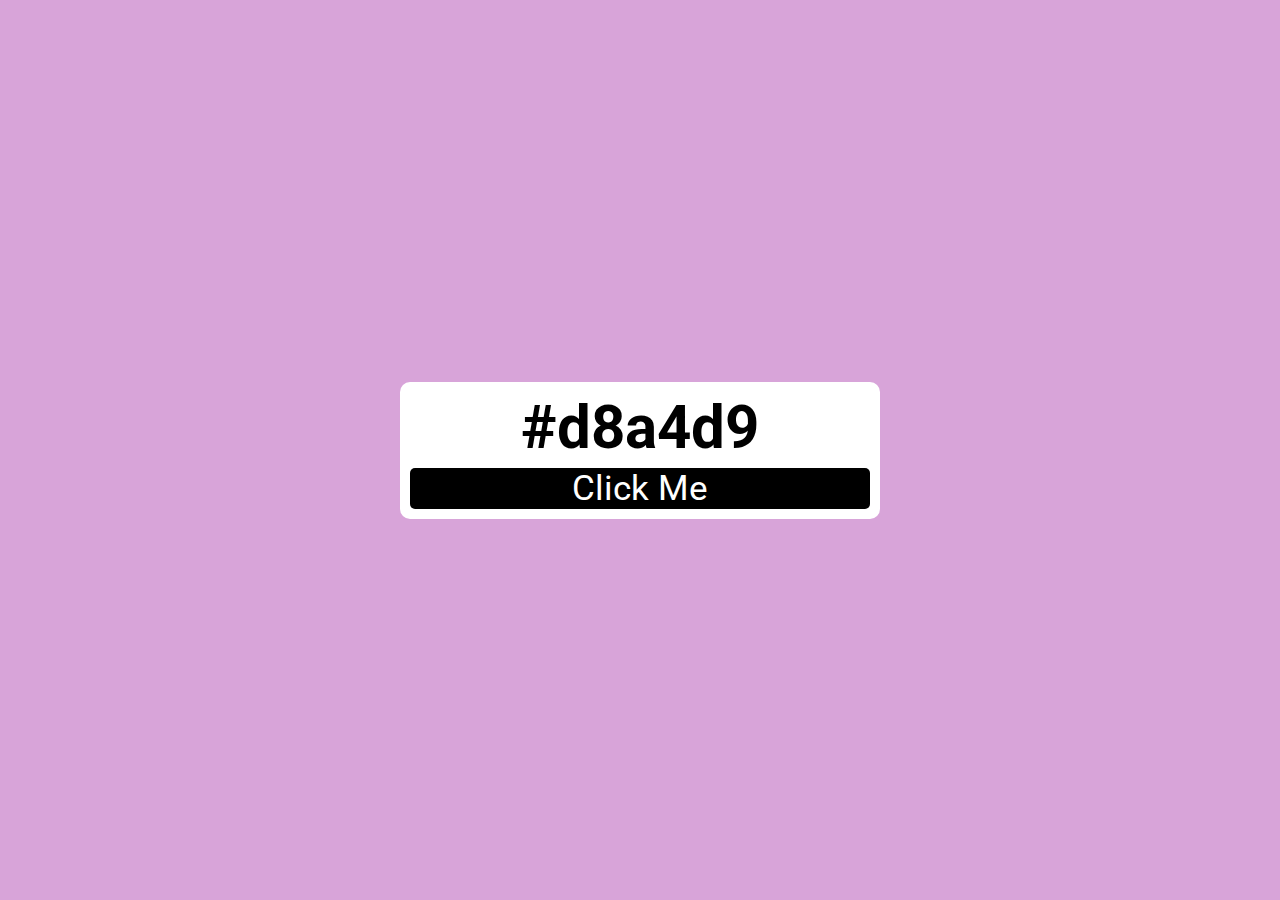
<file: color Generator/index.html>
<!DOCTYPE html>
<html lang="en">

<head>
    <meta charset="UTF-8">
    <meta http-equiv="X-UA-Compatible" content="IE=edge">
    <meta name="viewport" content="width=device-width, initial-scale=1.0">
    <title>Document</title>
    <link rel="stylesheet" href="css/custom.css" />
</head>

<body>
    <div class="main">
        <div class="container">
            <h2 id="color-code">#fff</h2>
            <button id="btn">Click Me</button>
        </div>
    </div>
    <script src="js/app.js"></script>
</body>

</html>
</file>
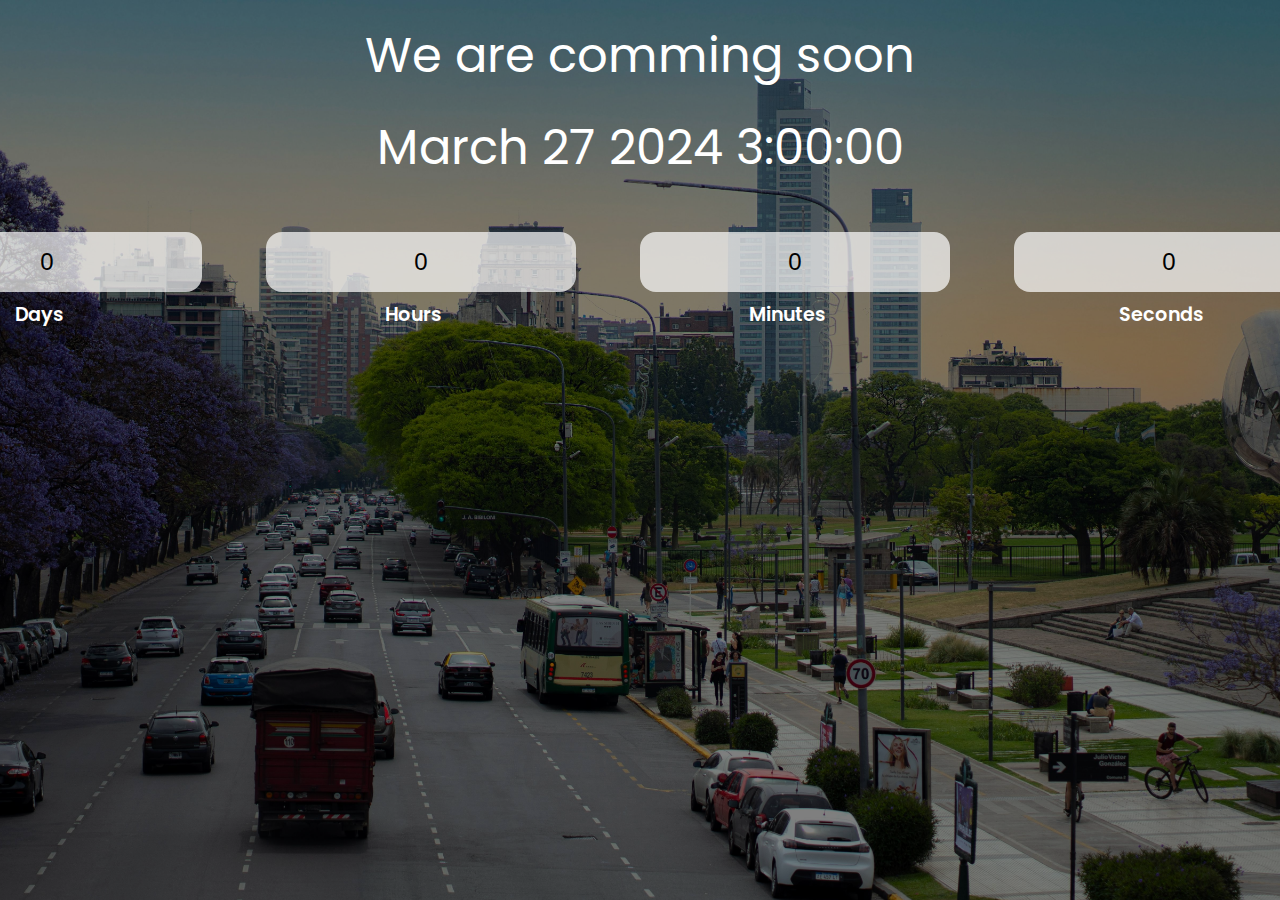
<file: count-down/index.html>
<!DOCTYPE html>
<html lang="en">
<head>
    <meta charset="UTF-8">
    <meta name="viewport" content="width=device-width, initial-scale=1.0">
    <title>countDown Timer</title>
    <link rel="stylesheet" href="../count-down/css/custom.css">
</head>
<body>
    <div class="content">
        <div class="overlay">
            <div class="tittle">We are comming soon</div>
            <div class="tittle end-date">May 06 2024 06:00:00</div>
            <div class="col">
                <div>
                    <input type="text" readonly value="0">
                    <label for="">Days</label>
                </div>
                <div>
                    <input type="text" readonly value="0">
                    <label for="">Hours</label>
                </div>
                <div>
                    <input type="text" readonly value="0">
                    <label for="">Minutes</label>
                </div>
                <div>
                    <input type="text" readonly value="0">
                    <label for="">Seconds</label>
                </div>
            </div>
            </div>
            </div>
        </div>
    </div>
    <script src="../count-down/js/app.js"></script>
</body>
</html>
</file>
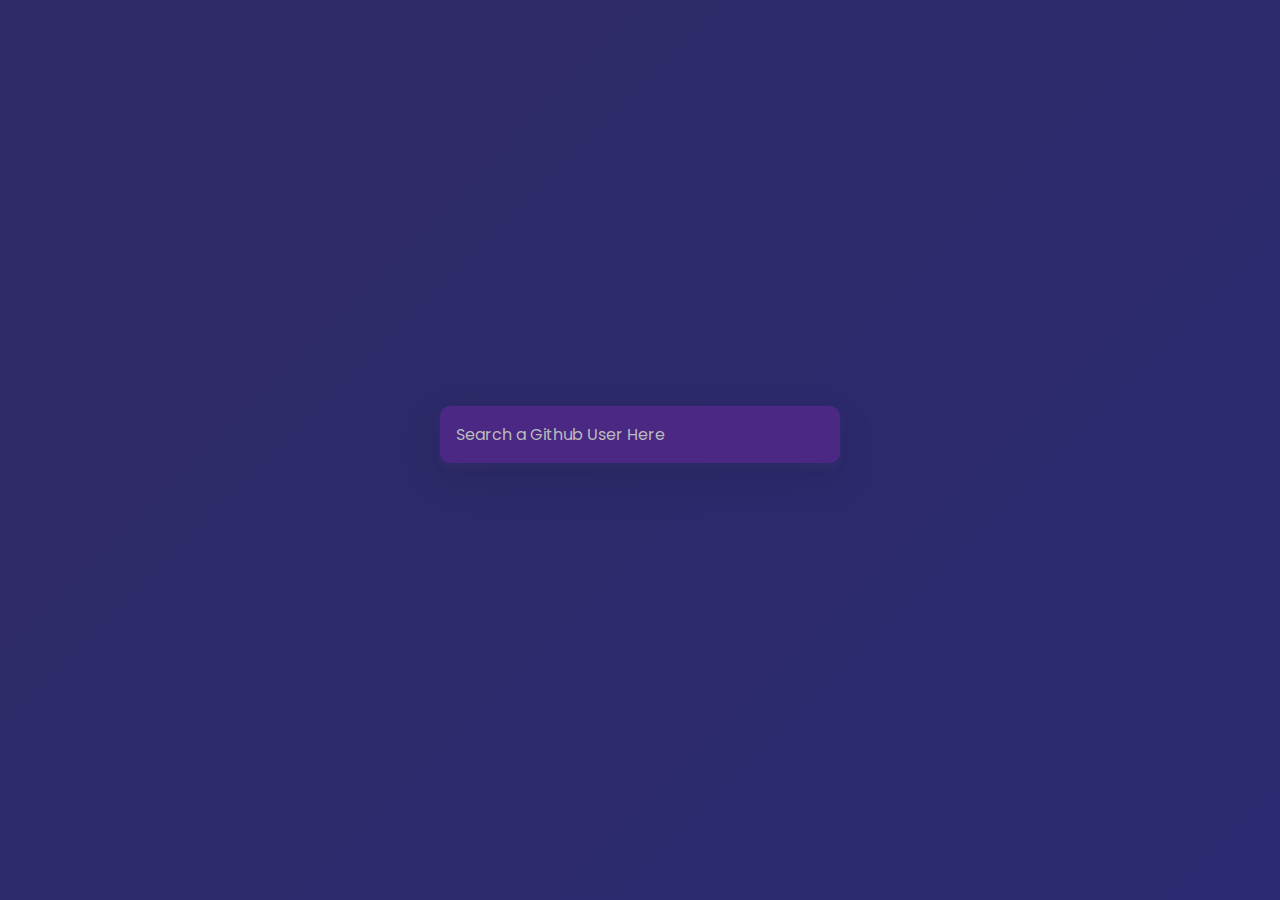
<file: Git profile finder/index.html>
<!DOCTYPE html>
<html lang="en">

<head>
    <meta charset="UTF-8" />
    <meta name="viewport" content="width=device-width, initial-scale=1.0" />
    <title>Github Profiles</title>
    <link rel="stylesheet" href="./css/custom.css" />
    <script src="./js/style.js" defer></script>
</head>

<body>
    <form id="form" onsubmit="return formSubmit()">
        <input type="text" id="search" autofocus placeholder="Search a Github User Here" />
    </form>
    <main id="main">

    </main>
</body>

</html>
</file>
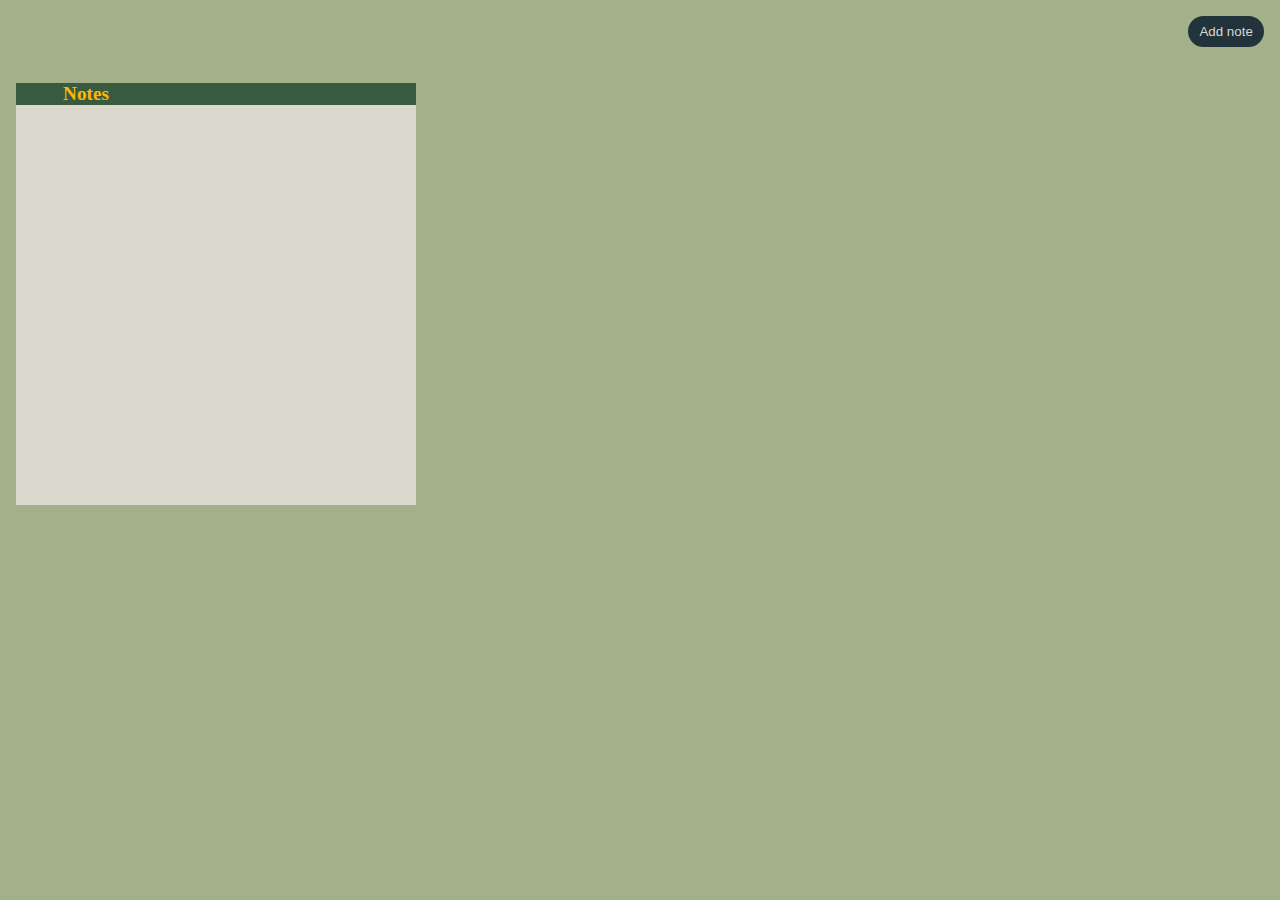
<file: Notes App/index.html>
<!DOCTYPE html>
<html lang="en">
<head>
    <meta charset="UTF-8">
    <meta name="viewport" content="width=device-width, initial-scale=1.0">
    <title>Notes App</title>
    <link rel="stylesheet" href="./css/custom.css">
    <link rel="stylesheet" href="https://cdnjs.cloudflare.com/ajax/libs/font-awesome/6.5.1/css/all.min.css" integrity="sha512-DTOQO9RWCH3ppGqcWaEA1BIZOC6xxalwEsw9c2QQeAIftl+Vegovlnee1c9QX4TctnWMn13TZye+giMm8e2LwA==" crossorigin="anonymous" referrerpolicy="no-referrer" />
</head>
<body>
    <button id="addBtn">
        <i class="fa-solid fa-plus"></i>
        Add note
    </button>
    <div id="main">
        <!-- <div class="note">
            <div class="tool">
                <h3>Notes</h3>
                <i class="fa-solid fa-file-arrow-down"></i>
                <i class="fa-regular fa-trash-can"></i>
            </div>
            <textarea></textarea> 
        </div> -->
    </div>
    <script src="./js/code.js"></script>
</body>
</html>
</file>
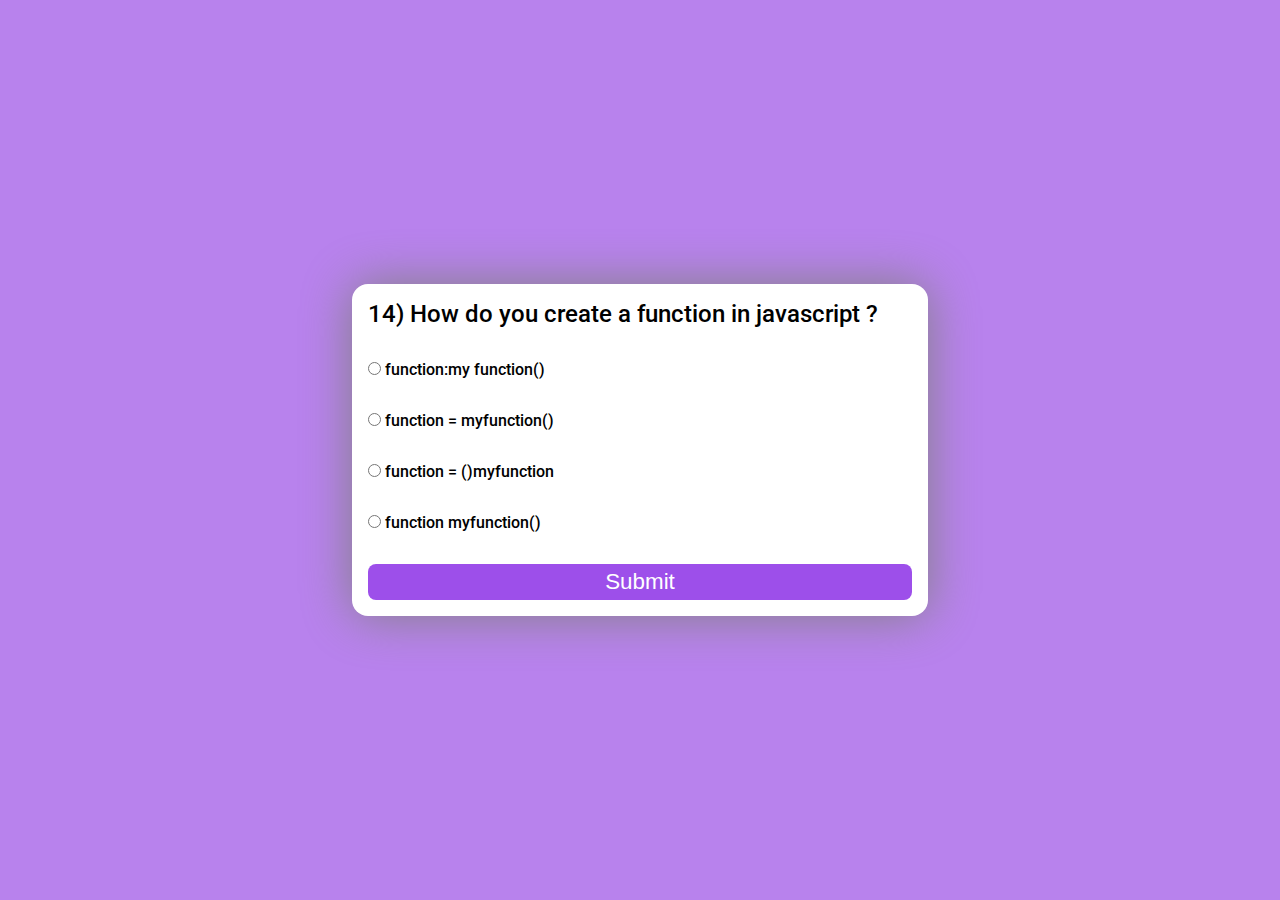
<file: Quiz app/index.html>
<!DOCTYPE html>
<html lang="en">
<head>
    <meta charset="UTF-8">
    <meta name="viewport" content="width=device-width, initial-scale=1.0">
    <title>Document</title>
    <link rel="stylesheet" href="./css/custom.css">
</head>
<body>
    <div class="main">
        <div id="box">
            <h2 id="quesBox">1) This is a dummy question ?</h2>
            <div class="row">
                <input class="options" id="option1" type="radio" value="a"    name="option">
                <label for="option1">option1</label>
            </div>
            <div class="row">
                <input class="options" id="option2" type="radio" value="b" name="option">
                <label for="option2">option1</label>
            </div>
            <div class="row">
                <input class="options" id="option3" type="radio" value="c" name="option">
                <label for="option3">option1</label>
            </div>
            <div class="row">
                <input class="options" id="option4" type="radio" value="d" name="option">
                <label for="option4">option1</label>
            </div>
            <button class="btn" onclick="submitQuiz()">
                Submit
            </button>
        </div>
    </div>
    <script src="./js/app.js"></script>
</body>
</html>
</file>
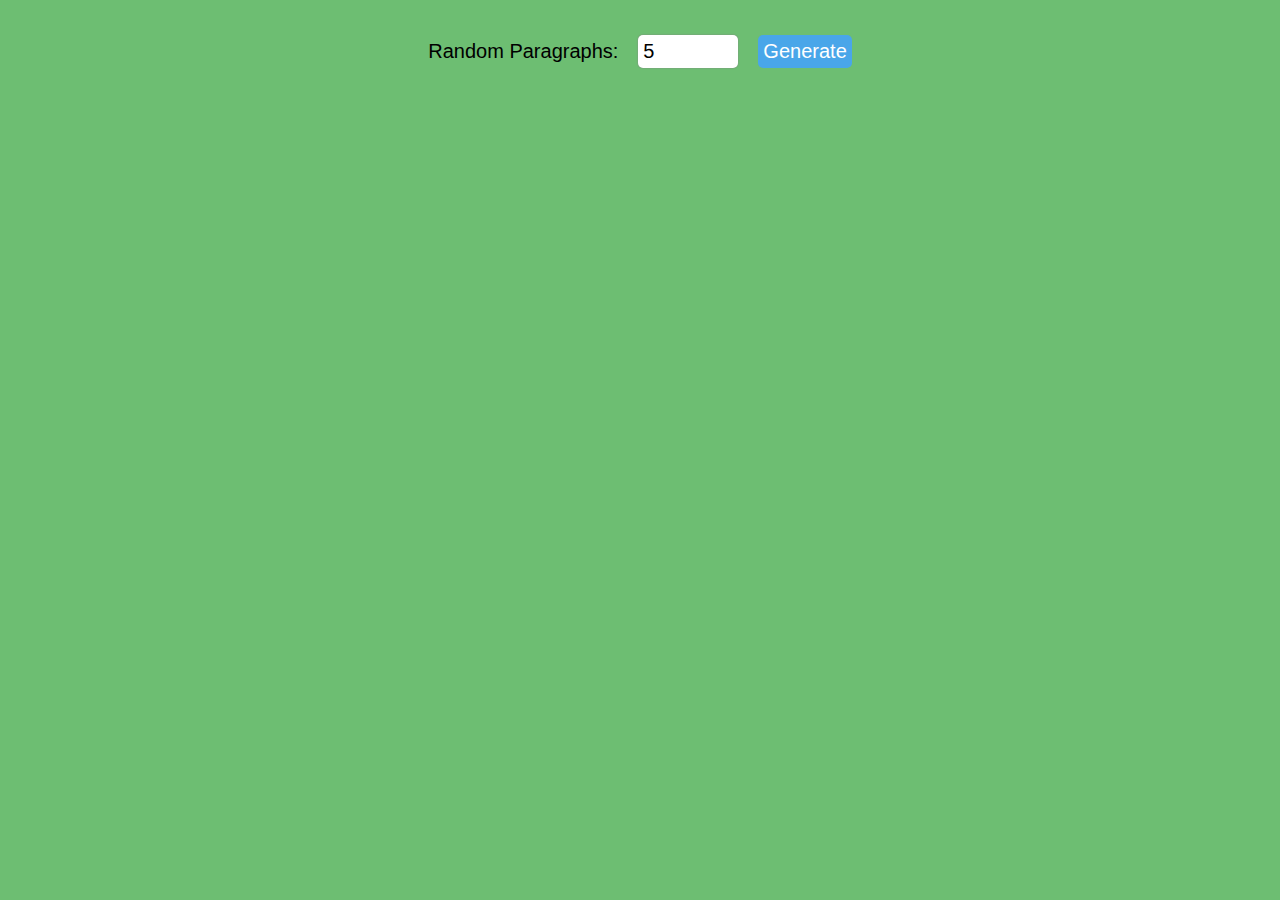
<file: Random Paragraph/index.html>
<!DOCTYPE html>
<html lang="en">

<head>
    <meta charset="UTF-8">
    <meta http-equiv="X-UA-Compatible" content="IE=edge">
    <meta name="viewport" content="width=device-width, initial-scale=1.0">
    <title>Document</title>
    <link rel="stylesheet" href="./Src/Css/style.css" />
</head>

<body>
    <div id="main">
        <div class="row">
            <div>
                Random Paragraphs:
            </div>
            <div>
                <input type="number" value="5" id="items">
            </div>
            <div>
                <button onclick="generate()">Generate</button>
            </div>
        </div>
        <div class="row" style="display: block;" id="data">

        </div>
    </div>
    <script src="./Src/js/code.js"></script>
</body>

</html>
</file>
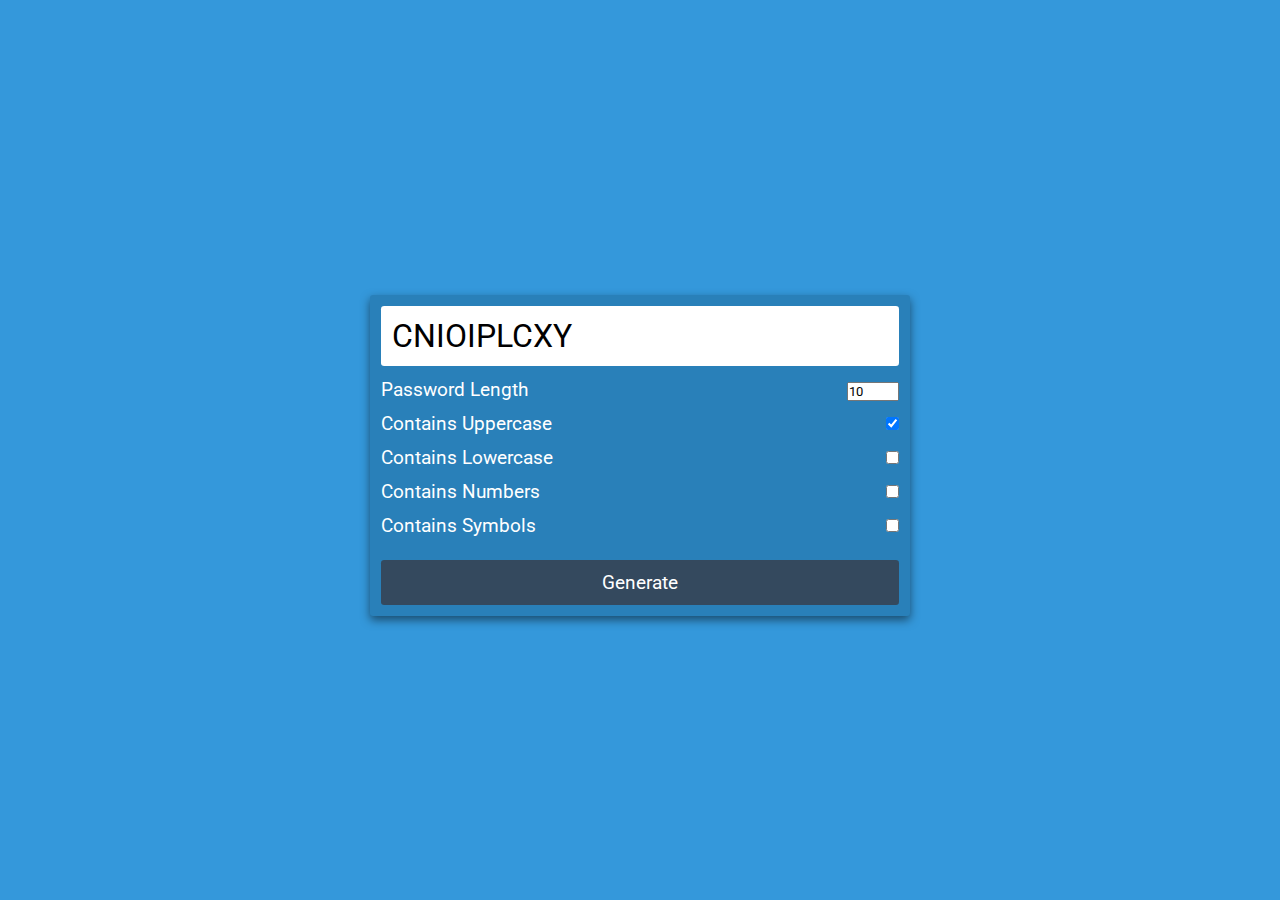
<file: Random Password Generator/index.html>
<!DOCTYPE html>
<html lang="en">
<head>
    <meta charset="UTF-8">
    <meta name="viewport" content="width=device-width, initial-scale=1.0">
    <title>Random password generator</title>
    <link rel="stylesheet" href="./css/style.css">
</head>
<body>
        <div class="main">
            <div class="box">
            <span id="pass-box">Testing</span>
            <div class="row">
                <div class="left">
                    Password Length
                </div>
                <div class="right">
                    <input type="number" name="" id="total-char" max="30" min="2" value="10"/>
                </div>
            </div>
            <div class="row">
                <label for="upper-case">
                    <div class="left">
                    Contains Uppercase
                    </div>
                </label>
                <div class="right">
                    <input type="checkbox" name="" id="upper-case" checked/>
                </div>
            </div>
            <div class="row">
                <label for="lower-case">
                    <div class="left">
                    Contains Lowercase
                    </div>
                </label>
                <div class="right">
                    <input type="checkbox" name="" id="lower-case" />
                </div>
            </div>
            <div class="row">
                <label for="numbers">
                    <div class="left">
                        Contains Numbers
                    </div>
                </label>
                <div class="right">
                    <input type="checkbox" name="" id="numbers" />
                </div>
            </div>
            <div class="row">
                <label for="symbols">
                    <div class="left">
                        Contains Symbols
                    </div>
                </label>
                <div class="right">
                    <input type="checkbox" name="" id="symbols" />
                </div>
            </div>
            <div class="row">
                <button id="btn">
                    Generate
                </button>
            </div>
        </div>
    </div>


    <script src="./js/script.js"></script>
</body>
</html>
</file>
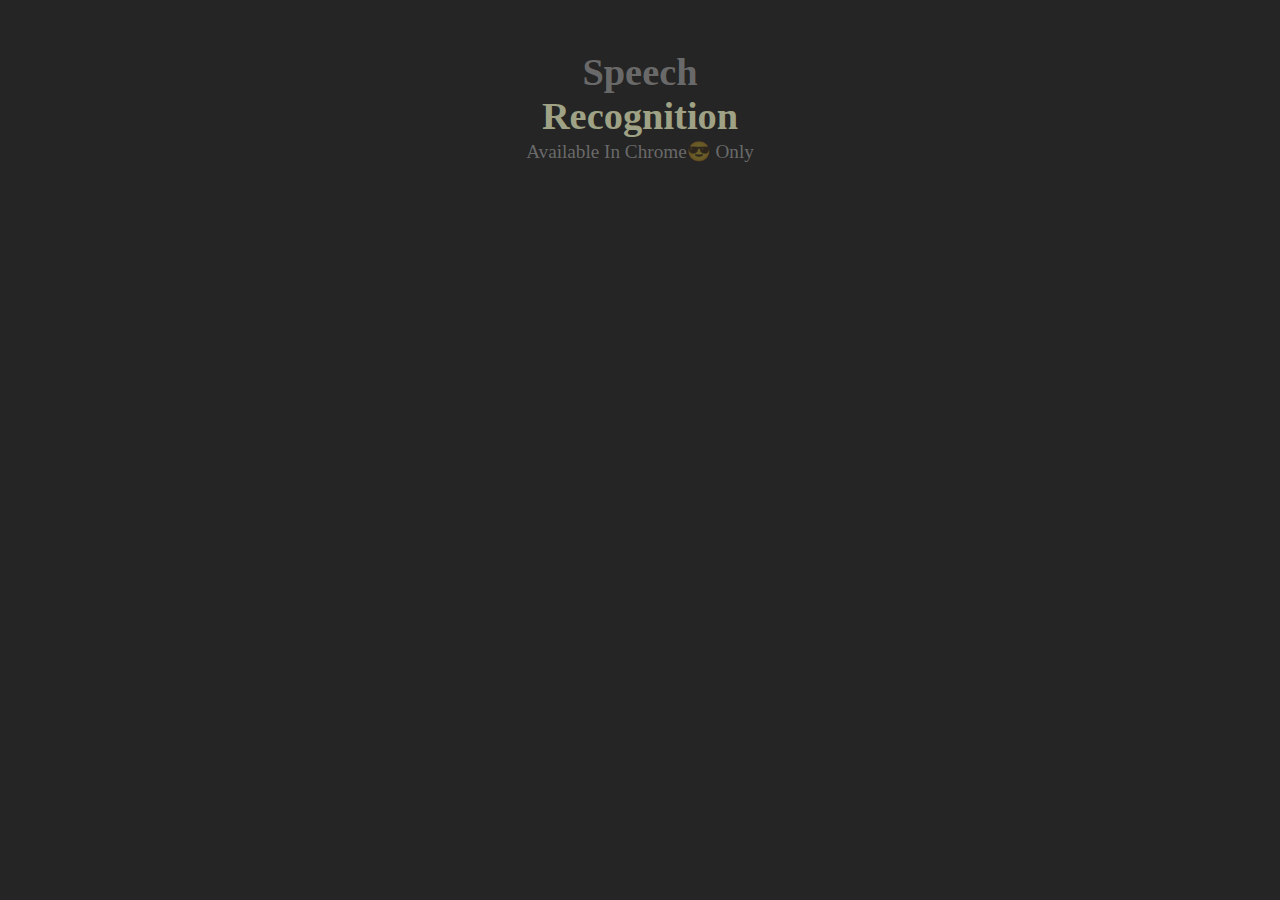
<file: Speech Recogninition App/index.html>
<!DOCTYPE html>
<html lang="en">
<head>
    <meta charset="UTF-8">
    <meta name="viewport" content="width=device-width, initial-scale=1.0">
    <title>Speech Recognition</title>
    <link rel="stylesheet" href="./css/style.css">
</head>
<body>
    <section>
        <h1>Speech<br><span>Recognition</span></h1>
        <p>Available In Chrome😎 Only</p>
        <div class="container">
            <div class="texts">
            </div>
        </div>
    </section>
    <script src="./vanilla_js/code.js"></script>

</body>
</html>
</file>
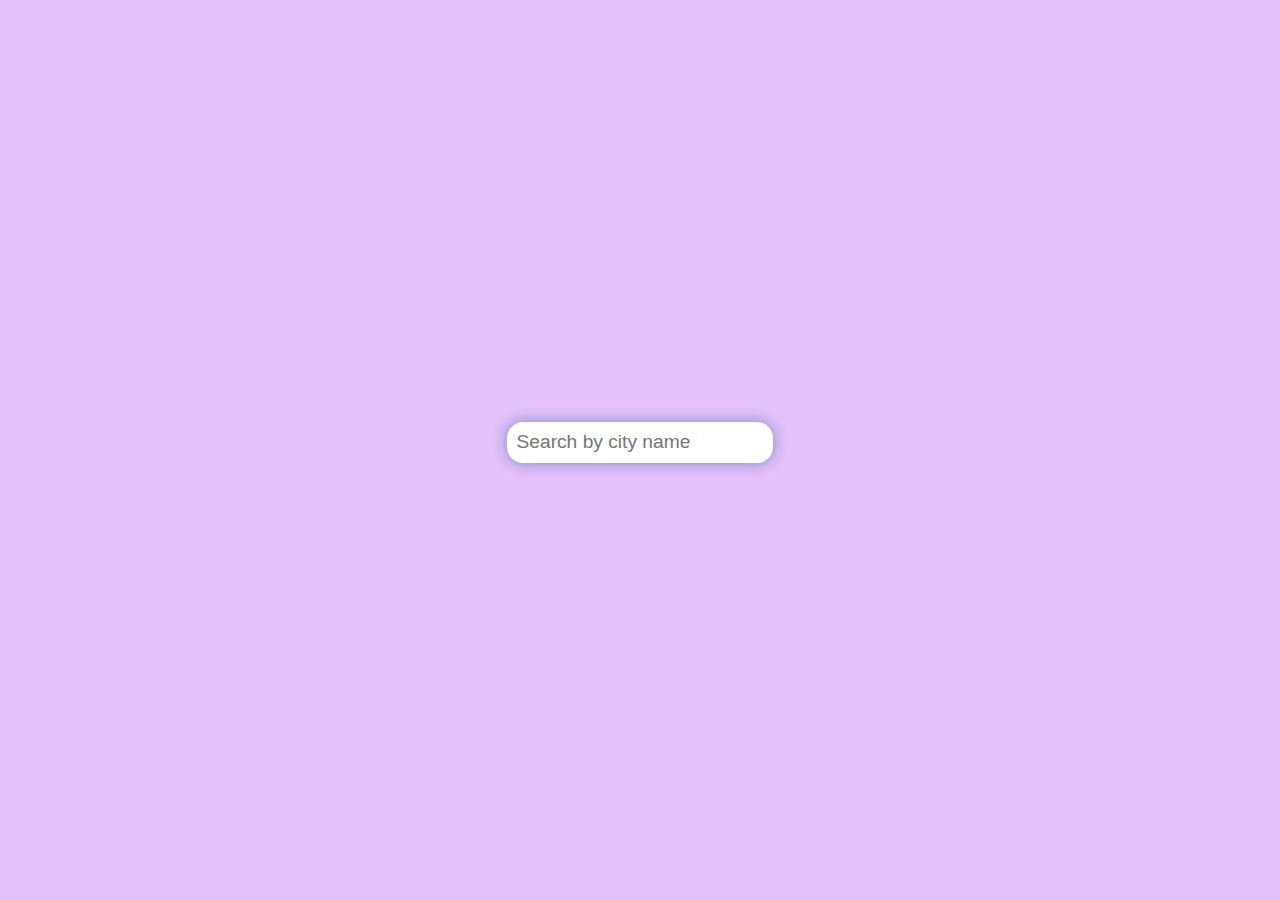
<file: Weather Checker/index.html>
<!DOCTYPE html>
<html lang="en">

<head>
    <meta charset="UTF-8">
    <meta http-equiv="X-UA-Compatible" content="IE=edge">
    <meta name="viewport" content="width=device-width, initial-scale=1.0">
    <title>Document</title>
    <link rel="stylesheet" href="./Src/Css/style.css" />
</head>

<body>
    <main>
        <div class="row" style="text-align: center;">
            <form action="">
                <input type="search" id="search" placeholder="Search by city name">
            </form>
        </div>
        <div class="row" id="weather">
            <!-- <div>
                <img src="https://openweathermap.org/img/wn/04n@2x.png" alt="">
            </div>
            <div>
                <h2>25 ℃</h2>
                <h4> Clear </h4>
            </div> -->
        </div>
    </main>
    <script src="./Src/js/code.js"></script>
</body>

</html>
</file>
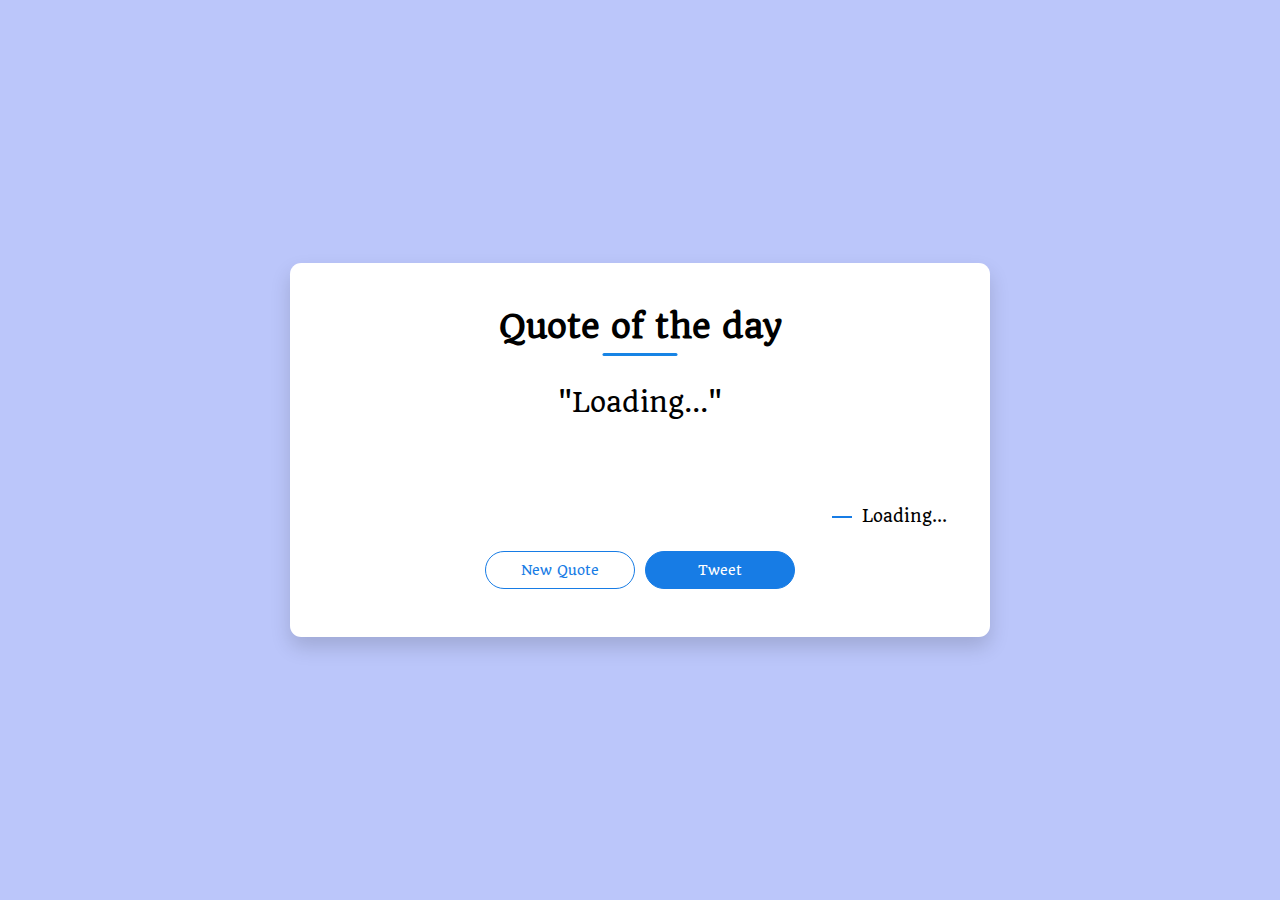
<file: Random Quote Generator/src/index.html>
<!DOCTYPE html>
<html lang="en">
<head>
    <meta charset="UTF-8">
    <meta name="viewport" content="width=device-width, initial-scale=1.0">
    <title>Quote of the day</title>
    <link rel="stylesheet" href="./custom.css">
</head>
<body>
<div class="quote-box">
    <h2>Quote of the day</h2>
    <blockquote id="quote">Loading...</blockquote>
    <span id="author">Loading...</span>
    <div>
        <button onclick="getQuote(API)">New Quote</button>
        <button onclick="tweet()">Tweet</button>
    </div>
</div>
    <script src="./next.js"></script>
</body>
</html>
</file>
<file: color Generator/css/custom.css>
@import url('https://fonts.googleapis.com/css2?family=Roboto:wght@100&display=swap');
* {
    padding: 0;
    margin: 0;
    box-sizing: border-box;
    font-family: 'Roboto', sans-serif;
}

body {
    transition: 0.5s;
}

.main {
    width: 100%;
    height: 100vh;
    display: flex;
    justify-content: center;
    align-items: center;
}

.container {
    width: 30rem;
    padding: 10px;
    border-radius: 10px;
    font-size: 40px;
    background-color: white;
    text-align: center;
}

button {
    margin-top: 5px;
    width: 100%;
    background-color: black;
    color: white;
    border: none;
    border-radius: 5px;
    display: block;
    font-size: 35px;
}
</file>
<file: count-down/css/custom.css>
@import url('https://fonts.googleapis.com/css2?family=Poppins:wght@100&display=swap');
*{
    margin: 0;
    padding: 0;
    box-sizing: border-box;
}

.content{
    width: 100%;
    height: 100vh;
    background: url("../image/pexels-matheus-de-moraes-gugelmim-14412296.jpg") center center;
    background-size: cover;
    font-family: "Poppins", sans-serif;
}
.overlay{
    width: 100%;
    height: 100vh;
    display: flex;
    align-items: center;
    flex-direction: column;
    background-color: rgba(0, 0, 0, 0.5);
}
.tittle{
    margin-top: 20px;
    color: #fff;
    font-size: 3rem;
    text-align: center;
}
.col{
    margin-top: 3rem;
    display: flex;
    justify-content: center;
    align-items: center;
}
input{
    display: block;
    margin-right: 4rem;
    padding: 1rem 0 1rem 0;
    border-radius: 1rem;
    border: none;
    background-color: rgba(255, 255, 255, 0.7);
    text-align: center;
    font-size: 1.5rem;
}
label{
    margin-top: 0.5rem;
    color: #fff;
    font-weight: 600;
    font-size: 1.2rem;
    display: block;
    text-align: center;
    padding-right: 5rem;
}
</file>
<file: Git profile finder/css/custom.css>
@import url("https://fonts.googleapis.com/css2?family=Poppins:wght@200;400;600&display=swap");
* {
    box-sizing: border-box;
    padding: 0;
    margin: 0;
}

body {
    background-color: #2a2a72;
    background-image: linear-gradient(315deg, #2a2a72 0%, #2e2a68 74%);
    display: flex;
    flex-direction: column;
    align-items: center;
    justify-content: center;
    font-family: "Poppins", sans-serif;
    margin: 0;
    min-height: 100vh;
}

input {
    background-color: #4c2885;
    border-radius: 10px;
    border: none;
    box-shadow: 0 5px 10px rgba(154, 160, 185, 0.05), 0 15px 40px rgba(0, 0, 0, 0.1);
    color: white;
    font-family: inherit;
    font-size: 1rem;
    padding: 1rem;
    margin-bottom: 2rem;
    width: 400px;
}

input::placeholder {
    color: #bbb;
}

input:focus {
    outline: none;
}

.card {
    background-color: #4c2885;
    background-image: linear-gradient(315deg, #4c2885 0%, #4c11ac 100%);
    border-radius: 20px;
    box-shadow: 0 5px 10px rgba(154, 160, 185, 0.05), 0 15px 40px rgba(0, 0, 0, 0.1);
    display: flex;
    padding: 3rem;
    max-width: 800px;
}

.avatar {
    border: 10px solid #2a2a72;
    border-radius: 50%;
    height: 150px;
    width: 150px;
}

.user-info {
    color: #eee;
    margin-left: 2rem;
}

.user-info h2 {
    margin-top: 0;
}

.user-info ul {
    display: flex;
    justify-content: space-between;
    list-style-type: none;
    padding: 0;
    max-width: 400px;
}

.user-info ul li {
    display: flex;
    margin-right: 10px;
    align-items: center;
}

.user-info ul li strong {
    font-size: 0.9rem;
    margin-left: 0.5rem;
}

.repo {
    background-color: #2a2a72;
    border-radius: 5px;
    display: inline-block;
    color: white;
    font-size: 0.7rem;
    padding: 0.25rem 0.5rem;
    margin-right: 0.5rem;
    margin-bottom: 0.5rem;
    text-decoration: none;
}
</file>
<file: Notes App/css/custom.css>
*{
    margin: 0;
    padding: 0;
    box-sizing: border-box;
}

#addBtn{
    position: fixed;
    right: 1rem;
    top: 1rem;
    background-color: #22333b;
    color: #dad7cd;
    padding: 0.5rem 0.7rem 0.5rem 0.7rem;
    border: none;
    outline: none;
    border-radius: 1rem;
    cursor: pointer;
}

#main{
    width: 100%;
    min-height: 100vh;
    background-color: #a3b18a;
    display: flex;
    flex-wrap: wrap;
    padding-bottom: 5.2rem;
}
.note {
    width: 400px;
    height: 400px;
    background-color: #dad7cd;
    margin: 1rem;
    margin-top: 5.2rem;
}
.tool {
    width: 100%;
    background-color: #3a5a40;
    color: #ffb703;
    display: flex;
    justify-content: end;
}
.tool h3{
    margin-right: 18rem;
    font-size: 1.2rem;
    text-align: left;
}
.tool i{
    padding: 0.2rem;
    cursor: pointer;
    margin: 0.2rem 0.2rem 0.2rem 0rem;
}
.note textarea{
border: none;
background-color: #dad7cd;
width: 100%;
height: 100%;
resize: none;
outline: none;
padding: 0.7rem 0.7rem 0px 0.7rem;
font-size: 1rem;
}
.note textarea:focus{
    border: 0;
    outline: 0;
}
</file>
<file: Quiz app/css/custom.css>
@import url('https://fonts.googleapis.com/css2?family=Poppins&family=Raleway:wght@100&family=Roboto:wght@100;400&display=swap');
*{
    margin: 0;
    padding: 0;
    box-sizing: border-box;
}
body{
    background-color: #b882ed;
    font-family: "Roboto", sans-serif;
}
.main{
    width: 100%;
    height: 100vh;
    display: flex;
    justify-content: center;
    align-items: center;
    flex-direction: column;
}
#box{
    width: 45%;
    padding: 1rem;
    box-shadow: 0px 0px 50px gray;
    background-color: #fff;
    border-radius: 1rem;
}
h2{
    font-weight: 500;
}
.row{
    width: 100%;
    margin: 2rem;
    margin-left: 0;
    font-weight: 500;

}
.row input, 
label{
    cursor: pointer;
}

.btn{
    display: block;
    width: 100%;
    padding: 5px;
    background-color: #9d4fea;
    border: #b882ed;
    border-radius: 0.5rem;
    font-size: 1.4rem;
    color: #fff;
    cursor: pointer;
}

.btn:hover{
    background-color: #b882ed;
    cursor: pointer;
}
</file>
<file: Random Paragraph/Src/Css/style.css>
* {
    padding: 0;
    margin: 0;
    box-sizing: border-box;
    font-family: Verdana, Geneva, Tahoma, sans-serif;
}

#main {
    width: 100%;
    min-height: 100vh;
    display: flex;
    flex-direction: column;
    justify-content: start;
    align-items: center;
    background-color: #6dbe72;
}

.row {
    width: 1000px;
    display: flex;
    flex-direction: row;
    justify-content: center;
    align-items: center;
    padding: 10px;
    font-size: 20px;
    margin-top: 15px;
}

.row div {
    padding: 10px;
}

.row input {
    width: 100px;
    padding: 5px;
    border-radius: 5px;
    border: 0;
    font-size: 20px;
    box-shadow: 0px 0px 2px grey;
}

.row button {
    background-color: #49a6e9;
    padding: 5px;
    border-radius: 5px;
    border: 0;
    font-size: 20px;
    border-radius: 5px;
    color: white;
    outline: none;
    border: none;
}

.row p {
    margin-top: 10px;
    font-size: 16px;
    text-align: justify;
}
</file>
<file: Random Password Generator/css/style.css>
@import url('https://fonts.googleapis.com/css2?family=Roboto:wght@300&display=swap');
* {
    padding: 0;
    margin: 0;
    box-sizing: border-box;
    font-family: 'Roboto', sans-serif;
}

input:focus-visible {
    outline: 0;
}

.main {
    background-color: #3498db;
    min-height: 100vh;
    display: flex;
    justify-content: center;
    align-items: center;
}

.box {
    min-width: 60vh;
    padding: 0.7rem;
    box-shadow: 0 4px 10px rgb(0 0 0 / 50%);
    background: #2980b9;
    border-radius: 0.2rem;
    margin-top: 0.7rem;
}

#pass-box {
    width: 100%;
    display: block;
    background-color: white;
    font-size: 2rem;
    padding: 0.7rem;
    border-radius: 0.2rem;
}

.row {
    width: 100%;
    display: flex;
    margin-top: 0.7rem;
    justify-content: space-between;
    color: white;
    font-size: 1.2rem;
}

label {
    user-select: none;
}
#btn {
    width: 100%;
    font-size: 1.2rem;
    outline: 0;
    border: 0;
    padding: 0.7rem;
    background-color: #34495e;
    color: white;
    margin-top: 0.7rem;
    cursor: pointer;
    border-radius: 0.2rem;
}
.btn:hover{
    background-color: #677481;

}
</file>
<file: Speech Recogninition App/css/style.css>
*{
    padding: 0;
    margin: 0;
    box-sizing: border-box;
}
html{
    font-family: 'Montserrat';
    font-size: 1.2rem;
}
section{
    min-height: 100vh;
    width: 100%;
    display: flex;
    background-color: rgb(37, 37, 37);
    flex-direction: column;
    padding: 50px 0;
}
section h1{
    color: rgba(255,255,255,0.322);
    text-align: center;
    width: 100%;
    font-size: 2rem;
    margin-bottom: 0.1rem;
    
}
section h1 span{
    color: rgb(159, 162, 132);
}
section p{
    text-align: center;
    color: rgba(255,255,255,0.322);
    width: 100%;
    margin-bottom: 19px;
}
.container{
    width: 90%;
    max-width: 500px;
    margin: 0 auto;
    justify-content: center;
}
.texts p{
    color: #000;
    text-align: left;
    background-color: #fff;
    width: 100%;
    padding: 0.5rem;
    border-radius: 0.5rem;
    margin-bottom: 0.5rem;
}
</file>
<file: Weather Checker/Src/Css/style.css>
*{
    padding: 0;
    margin: 0;
    box-sizing: border-box;
    font-family: Verdana, Geneva, Tahoma, sans-serif;
}
main{
    width: 100%;
    height: 100vh;
    background-color: #e4c1f9;
    display: flex;
    justify-content: center;
    align-items: center;
    flex-direction: column;
}
.row{
    display: flex;
    align-items: center;
    justify-content: center;
    width: 50vw;
    margin: 0.5rem;
    font-size: 30px;
    color: #fff;
}
#search{
    font-size: 1.2rem;
    padding: 0.6rem;
    border-radius: 1rem;
    box-shadow: 0px 0px 15px #778dcf;
    border: none;
    outline: none;

}
</file>
<file: Random Quote Generator/src/custom.css>
@import url('https://fonts.googleapis.com/css2?family=Open+Sans:ital,wght@0,300..800;1,300..800&family=Poppins&family=Quando&family=Raleway:ital,wght@0,100..900;1,100..900&family=Roboto&display=swap');
*{
    padding: 0;
    margin: 0;
    box-sizing: border-box;
    font-family: "Quando", serif;
}
body{
    width: 100%;
    min-height: 100vh;
    display: flex;
    justify-content: center;
    align-items: center;
    flex-direction: column;
    background-color: #bbc6fa;
}
.quote-box{
    width: 700px;
    text-align: center;
    background-color: #fff;
    position: absolute;
    padding: 2.7rem;
    border-radius: 0.7rem;
    box-shadow: 0px 10px 20px 0px rgba(0, 0, 0, 0.15);
}
.quote-box h2{
    font-size: 2rem;
    margin-bottom: 40px;
    position: relative;
}
.quote-box h2::after{
    content: '';
    width: 75px;
    height: 3px;
    border-radius: 3px;
    background: rgb(23, 132, 229);
    position: absolute;
    bottom: -10px;
    left: 50%;
    transform: translateX(-50%);
}

.quote-box blockquote{
    font-size: 26px;
    min-height: 110px;
}
.quote-box blockquote::before, .quote-box blockquote::after{
    content: '"';
}
.quote-box span{
    display: block;
    margin-top: 10px;
    float: right;
    position: relative;

}
.quote-box span::before{
    content: '';
    width: 20px;
    height: 2px;
    background:rgb(23, 124, 229);
    position: absolute;
    top: 50%;
    left: -30px;
}
.quote-box div{
    width: 100%;
    margin-top: 50px;
    display: flex;
    justify-content: center;
}
.quote-box button{
    background: rgb(23, 124, 229);
    color: #fff;
    border-radius: 25px;
    border: 1px solid rgb(23, 124, 229);
    width: 150px;
    align-items: center;
    justify-content: center;
    margin: 5px;
    padding: 10px;
    cursor: pointer;
}

.quote-box button:nth-child(1){
    background: transparent;
    color: rgb(23, 124, 229);
}
</file>
